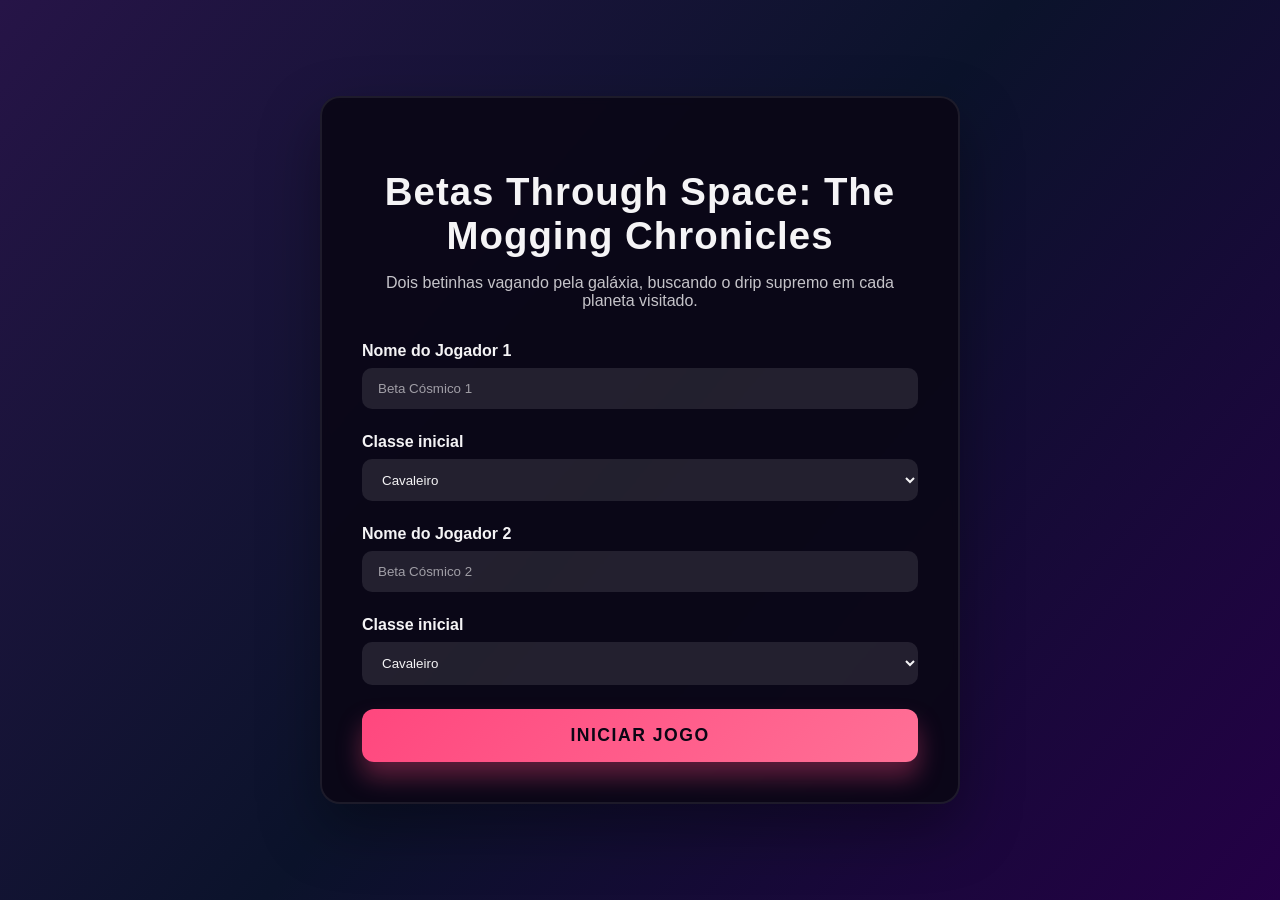
<file: index.html>
<!DOCTYPE html>
<html lang="pt-BR">
<head>
    <meta charset="UTF-8">
    <meta name="viewport" content="width=device-width, initial-scale=1.0">
    <title>Betas Through Space: The Mogging Chronicles</title>
    <link rel="stylesheet" href="css/main.css">
</head>
<body class="index-body">
    <main class="menu-container">
        <section class="menu-card">
            <h1>Betas Through Space: The Mogging Chronicles</h1>
            <p class="menu-intro">Dois betinhas vagando pela galáxia, buscando o drip supremo em cada planeta visitado.</p>
            <form id="setup-form" action="game.html" method="get" class="setup-form">
                <div class="field-group">
                    <label for="player1">Nome do Jogador 1</label>
                    <input id="player1" name="p1" type="text" required placeholder="Beta Cósmico 1">
                </div>
                <div class="field-group">
                    <label for="classe1">Classe inicial</label>
                    <select id="classe1" name="c1">
                        <option value="cavaleiro">Cavaleiro</option>
                        <option value="bandido">Bandido</option>
                        <option value="ciborgue">Ciborgue</option>
                    </select>
                </div>
                <div class="field-group">
                    <label for="player2">Nome do Jogador 2</label>
                    <input id="player2" name="p2" type="text" required placeholder="Beta Cósmico 2">
                </div>
                <div class="field-group">
                    <label for="classe2">Classe inicial</label>
                    <select id="classe2" name="c2">
                        <option value="cavaleiro">Cavaleiro</option>
                        <option value="bandido">Bandido</option>
                        <option value="ciborgue">Ciborgue</option>
                    </select>
                </div>
                <button type="submit" class="start-button">Iniciar Jogo</button>
            </form>
        </section>
    </main>
</body>
</html>
</file>
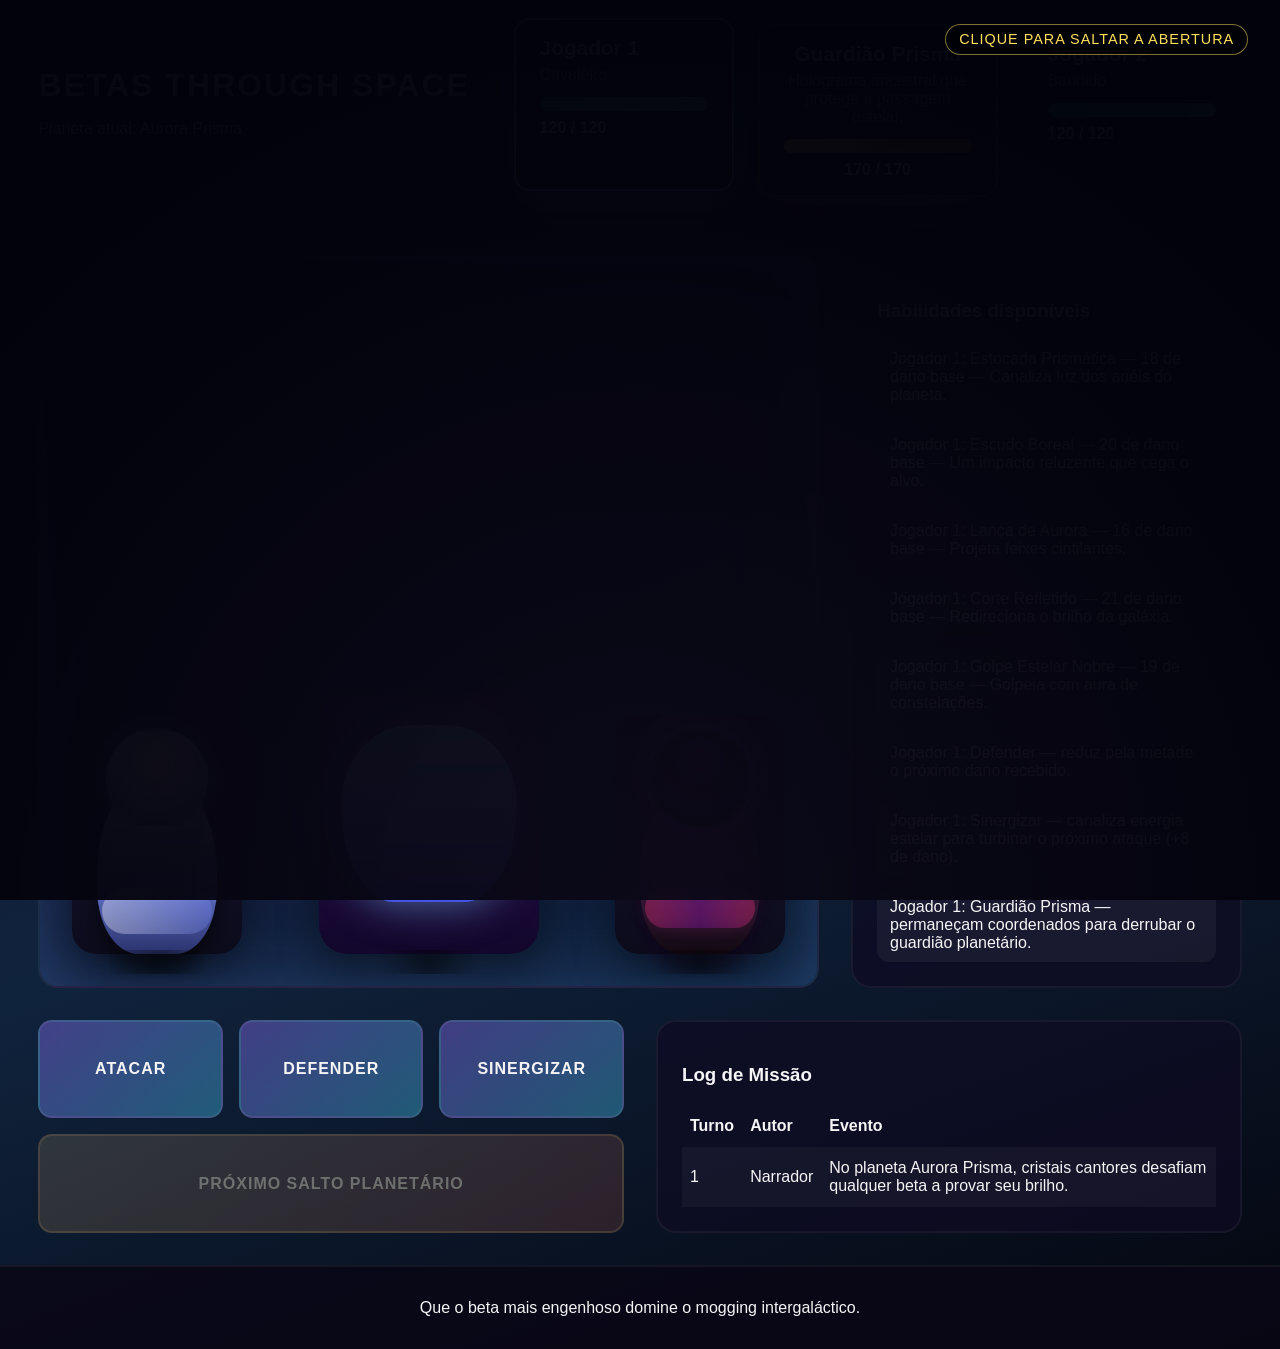
<file: game.html>
<!DOCTYPE html>
<html lang="pt-BR">
<head>
    <meta charset="UTF-8">
    <meta name="viewport" content="width=device-width, initial-scale=1.0">
    <title>Betas Through Space: Arena</title>
    <link rel="stylesheet" href="css/main.css">
    <link rel="stylesheet" href="css/eras.css">
</head>
<body class="planet planet-aurora">
    <div id="space-intro" class="space-intro">
        <div class="intro-skip">Clique para saltar a abertura</div>
        <div class="intro-crawl">
            <p class="episode">Episódio ∞</p>
            <h2>BETAS THROUGH SPACE</h2>
            <p>Em um canto remoto da galáxia, dois betinhas vagam sem drip e sem rumo.</p>
            <p>Depois de fugirem da Federação dos Chads, eles juraram se ajudar em cada planeta estranho que encontrarem.</p>
            <p>Mas a cada vitória surge uma tentação cósmica: só um pode reivindicar o título de Mogger Supremo.</p>
            <p>Rume com eles por nebulosas, sucatas espaciais e luas traiçoeiras, onde alianças frágeis serão testadas.</p>
            <p>No fim da jornada, amizade ou traição decidirá quem dominará o mogging universal.</p>
        </div>
    </div>
    <header class="hud">
        <div class="era-banner">
            <h1>Betas Through Space</h1>
            <p>Planeta atual: <span id="era-label">Aurora Prisma</span></p>
        </div>
        <div class="scoreboard">
            <article id="player-panel-1" class="player-panel">
                <h2 class="player-name" id="player-name-1">Jogador 1</h2>
                <p class="player-class" id="player-class-1">Classe</p>
                <div class="hp-bar"><div class="hp-fill" id="hp-fill-1"></div></div>
                <span class="hp-value" id="hp-value-1">120 / 120</span>
            </article>
            <article id="boss-panel" class="boss-panel hidden">
                <h2 id="boss-name">Guardião</h2>
                <p id="boss-desc">Sentinela planetária</p>
                <div class="hp-bar boss-bar"><div class="hp-fill" id="boss-hp-fill"></div></div>
                <span class="hp-value" id="boss-hp-value">0 / 0</span>
            </article>
            <article id="player-panel-2" class="player-panel">
                <h2 class="player-name" id="player-name-2">Jogador 2</h2>
                <p class="player-class" id="player-class-2">Classe</p>
                <div class="hp-bar"><div class="hp-fill" id="hp-fill-2"></div></div>
                <span class="hp-value" id="hp-value-2">120 / 120</span>
            </article>
        </div>
    </header>

    <main class="arena">
        <section class="fighters">
            <div id="fighter1" class="fighter sprite-left"></div>
            <div id="boss" class="boss-sprite"></div>
            <div id="fighter2" class="fighter sprite-right"></div>
            <div id="brutal" class="brutal-banner">BRUTAL!</div>
        </section>
        <aside class="abilities">
            <h3>Habilidades disponíveis</h3>
            <ul id="habilidades-list" class="habilidades-list"></ul>
        </aside>
        <section class="controls">
            <div class="buttons">
                <button data-action="atacar" class="action-button">Atacar</button>
                <button data-action="defender" class="action-button">Defender</button>
                <button data-action="sinergia" class="action-button">Sinergizar</button>
                <button id="next-phase" class="phase-button" disabled>Próximo salto planetário</button>
            </div>
            <div class="log">
                <h3>Log de Missão</h3>
                <table id="log-table" class="log-table">
                    <thead>
                        <tr>
                            <th>Turno</th>
                            <th>Autor</th>
                            <th>Evento</th>
                        </tr>
                    </thead>
                    <tbody></tbody>
                </table>
            </div>
        </section>
    </main>

    <footer class="footer-message">
        <p>Que o beta mais engenhoso domine o mogging intergaláctico.</p>
    </footer>

    <script type="module" src="js/eventos.js"></script>
</body>
</html>
</file>
<file: css/main.css>
:root {
    --bg-deep: #060914;
    --accent: #ff6584;
    --text-primary: #f5f4f6;
    --panel-bg: rgba(10, 13, 31, 0.85);
    --hp-green: #43d08a;
    --hp-red: #ff3860;
    --boss-gold: #f9d976;
}

* {
    box-sizing: border-box;
}

body {
    margin: 0;
    font-family: 'Trebuchet MS', 'Segoe UI', sans-serif;
    background: radial-gradient(circle at top, #1b1232, #090510 55%);
    color: var(--text-primary);
    min-height: 100vh;
    display: flex;
    flex-direction: column;
    position: relative;
}

.index-body {
    background: linear-gradient(130deg, #261447, #0b132b 50%, #240046);
    justify-content: center;
    align-items: center;
}

.menu-container {
    width: 100%;
    display: flex;
    justify-content: center;
    padding: 2rem;
}

.menu-card {
    background: rgba(10, 7, 22, 0.9);
    border-radius: 20px;
    padding: 2.5rem;
    max-width: 640px;
    width: 100%;
    text-align: center;
    box-shadow: 0 25px 60px rgba(0, 0, 0, 0.35);
    border: 2px solid rgba(255, 255, 255, 0.08);
    backdrop-filter: blur(4px);
}

.menu-card h1 {
    font-size: 2.4rem;
    margin-bottom: 1rem;
    letter-spacing: 1px;
}

.menu-intro {
    margin-bottom: 2rem;
    color: rgba(245, 244, 246, 0.8);
}

.setup-form {
    display: grid;
    gap: 1.5rem;
}

.field-group {
    display: grid;
    gap: 0.5rem;
    text-align: left;
}

.field-group label {
    font-weight: bold;
}

.field-group input,
.field-group select {
    padding: 0.8rem 1rem;
    border-radius: 10px;
    border: none;
    background: rgba(255, 255, 255, 0.1);
    color: var(--text-primary);
}

.field-group input::placeholder {
    color: rgba(245, 244, 246, 0.6);
}

.start-button {
    padding: 1rem;
    border-radius: 12px;
    border: none;
    font-size: 1.1rem;
    cursor: pointer;
    background: linear-gradient(135deg, #ff477e, #ff7096);
    color: #0b0614;
    font-weight: bold;
    text-transform: uppercase;
    letter-spacing: 1.5px;
    box-shadow: 0 15px 25px rgba(255, 71, 126, 0.35);
    transition: transform 0.2s ease, box-shadow 0.2s ease;
}

.start-button:hover {
    transform: translateY(-3px);
    box-shadow: 0 18px 30px rgba(255, 112, 150, 0.35);
}

.hud {
    display: flex;
    justify-content: space-between;
    align-items: center;
    padding: 1.5rem 3vw;
    background: rgba(10, 7, 22, 0.8);
    border-bottom: 2px solid rgba(255, 255, 255, 0.05);
}

.era-banner h1 {
    margin: 0 0 0.3rem 0;
    text-transform: uppercase;
    letter-spacing: 2px;
}

.scoreboard {
    display: flex;
    gap: 1.5rem;
    align-items: stretch;
}

.player-panel,
.boss-panel {
    background: var(--panel-bg);
    border-radius: 16px;
    padding: 1rem 1.5rem;
    width: 220px;
    position: relative;
    border: 2px solid transparent;
    transition: border-color 0.3s ease, transform 0.3s ease, box-shadow 0.3s ease;
}

.boss-panel {
    width: 240px;
    text-align: center;
    border-color: rgba(249, 217, 118, 0.4);
    box-shadow: 0 18px 40px rgba(249, 217, 118, 0.2);
}

.player-panel.active-turn {
    border-color: var(--accent);
    transform: translateY(-6px);
    box-shadow: 0 12px 25px rgba(255, 101, 132, 0.4);
}

.player-panel.defending {
    border-color: #58d5ff;
    box-shadow: 0 12px 30px rgba(88, 213, 255, 0.4);
}

.player-panel h2,
.boss-panel h2 {
    margin: 0;
    font-size: 1.3rem;
}

.player-class,
#boss-desc {
    margin: 0.4rem 0 0.8rem;
    color: rgba(245, 244, 246, 0.7);
}

.hp-bar {
    width: 100%;
    height: 14px;
    background: rgba(255, 255, 255, 0.15);
    border-radius: 999px;
    overflow: hidden;
}

.hp-fill {
    height: 100%;
    background: linear-gradient(90deg, var(--hp-green), #8be78b);
    width: 100%;
    transition: width 0.4s ease;
}

.hp-fill.low {
    background: linear-gradient(90deg, var(--hp-red), #ff8a80);
}

.boss-bar .hp-fill {
    background: linear-gradient(90deg, #ffd36b, #ff8a3d);
}

.hp-value {
    display: inline-block;
    margin-top: 0.5rem;
    font-weight: bold;
}

.hidden {
    display: none !important;
}

.arena {
    flex: 1;
    display: grid;
    grid-template-columns: 2fr 1fr;
    gap: 2rem;
    padding: 2rem 3vw;
}

.fighters {
    position: relative;
    background: rgba(15, 10, 35, 0.65);
    border-radius: 20px;
    border: 2px solid rgba(255, 255, 255, 0.05);
    display: flex;
    align-items: flex-end;
    justify-content: space-between;
    padding: 2rem;
    overflow: hidden;
}

.fighter,
.boss-sprite {
    position: relative;
    display: flex;
    align-items: flex-end;
    justify-content: center;
    box-shadow: 0 18px 40px rgba(0, 0, 0, 0.35);
    border-radius: 24px;
    background: linear-gradient(180deg, rgba(28, 22, 54, 0.7) 0%, rgba(12, 9, 24, 0.9) 100%);
}

.fighter {
    width: 170px;
    height: 240px;
    overflow: visible;
    transition: filter 0.3s ease;
}

.fighter::before {
    content: '';
    position: absolute;
    inset: -15%;
    border-radius: 24px;
    opacity: 0;
    pointer-events: none;
}

.fighter::after,
.boss-sprite::after {
    content: '';
    position: absolute;
    left: 50%;
    bottom: -20px;
    transform: translateX(-50%);
    width: 140px;
    height: 24px;
    background: radial-gradient(circle, rgba(0, 0, 0, 0.45), transparent 70%);
}

.sprite-left {
    animation: idle-left 3s ease-in-out infinite;
}

.sprite-right {
    animation: idle-right 3s ease-in-out infinite;
}

@keyframes idle-left {
    0%, 100% { transform: translateY(0); }
    50% { transform: translateY(-10px); }
}

@keyframes idle-right {
    0%, 100% { transform: translateY(0); }
    50% { transform: translateY(-12px); }
}

.sprite-avatar {
    width: 120px;
    height: 180px;
    position: relative;
    border-radius: 55% 55% 38% 38% / 60% 60% 40% 40%;
    background: linear-gradient(180deg, #6a63ff 0%, #2f2a71 65%, #14102c 100%);
    box-shadow: 0 14px 24px rgba(0, 0, 0, 0.55);
    overflow: visible;
}

.sprite-avatar::before,
.sprite-avatar::after {
    content: '';
    position: absolute;
    left: 50%;
    transform: translateX(-50%);
}

.sprite-avatar::before {
    top: -46px;
    width: 94px;
    height: 94px;
    border-radius: 50%;
    background: radial-gradient(circle at 40% 35%, #fefefe 0%, #9ea8ff 50%, #303d8f 100%);
    box-shadow: 0 0 18px rgba(138, 153, 255, 0.6);
}

.sprite-avatar::after {
    bottom: 18px;
    width: 110px;
    height: 38px;
    border-radius: 20px;
    background: linear-gradient(90deg, rgba(255, 255, 255, 0.18), rgba(150, 150, 255, 0.05));
}

.fighter[data-classe='cavaleiro'] .sprite-avatar {
    background: linear-gradient(180deg, #d9defa 0%, #6576d0 60%, #2a326c 100%);
}

.fighter[data-classe='cavaleiro'] .sprite-avatar::before {
    background: radial-gradient(circle at 50% 30%, #fdfdfd 0%, #b5c4ff 55%, #3d4a9b 100%);
    box-shadow: 0 0 20px rgba(173, 189, 255, 0.65);
}

.fighter[data-classe='cavaleiro'] .sprite-avatar::after {
    background: linear-gradient(90deg, rgba(255, 255, 255, 0.35), rgba(123, 142, 255, 0.25));
    height: 46px;
    bottom: 20px;
    border-radius: 26px;
}

.fighter[data-classe='bandido'] .sprite-avatar {
    background: linear-gradient(180deg, #1e1024 0%, #3c1e4a 45%, #120912 100%);
    box-shadow: 0 14px 24px rgba(17, 0, 25, 0.55);
}

.fighter[data-classe='bandido'] .sprite-avatar::before {
    background: radial-gradient(circle at 50% 30%, #3d0f4a 0%, #19051f 55%, #0a040d 100%);
    box-shadow: 0 0 22px rgba(200, 70, 255, 0.55);
}

.fighter[data-classe='bandido'] .sprite-avatar::after {
    background: linear-gradient(90deg, rgba(255, 52, 131, 0.3), rgba(114, 20, 160, 0.4), rgba(255, 52, 131, 0.3));
    height: 40px;
    bottom: 26px;
    filter: drop-shadow(0 0 8px rgba(255, 52, 131, 0.4));
}

.fighter[data-classe='bandido'] .sprite-avatar::after {
    border-radius: 30px;
}

.fighter[data-classe='ciborgue'] .sprite-avatar {
    background: linear-gradient(180deg, #44c7ff 0%, #1b7bd5 50%, #072349 100%);
    box-shadow: 0 14px 24px rgba(4, 75, 130, 0.5);
}

.fighter[data-classe='ciborgue'] .sprite-avatar::before {
    background: radial-gradient(circle at 50% 40%, #e1fbff 0%, #6ad1ff 45%, #0a315c 100%);
    box-shadow: 0 0 22px rgba(111, 226, 255, 0.6);
}

.fighter[data-classe='ciborgue'] .sprite-avatar::after {
    background: linear-gradient(90deg, rgba(111, 226, 255, 0.5), rgba(28, 158, 255, 0.3), rgba(111, 226, 255, 0.5));
    height: 42px;
    bottom: 22px;
    border-radius: 22px;
}

.sprite-avatar::before,
.sprite-avatar::after {
    transition: background 0.4s ease, box-shadow 0.4s ease;
}

.sprite-avatar::before {
    border: 4px solid rgba(255, 255, 255, 0.12);
}

.sprite-avatar.sync-ready {
    box-shadow: 0 0 28px rgba(82, 244, 255, 0.6), 0 0 12px rgba(82, 244, 255, 0.45);
}

.sprite-avatar.sync-charge {
    animation: sync-charge 0.7s ease;
}

@keyframes sync-charge {
    0% { transform: translateX(-50%) scale(1); }
    50% { transform: translateX(-50%) scale(1.08); }
    100% { transform: translateX(-50%) scale(1); }
}

.fighter.attack-animate {
    animation: attack-burst 0.4s ease forwards;
}

@keyframes attack-burst {
    0% { transform: translateY(0) scale(1); }
    40% { transform: translateY(-30px) scale(1.05); }
    100% { transform: translateY(0) scale(1); }
}

.fighter.attack-slash::before {
    background: linear-gradient(120deg, rgba(255, 255, 255, 0.8), rgba(255, 102, 128, 0.6));
    animation: slash-sweep 0.45s ease forwards;
}

.fighter.attack-impact::before {
    background: radial-gradient(circle, rgba(255, 196, 86, 0.9), rgba(255, 117, 92, 0));
    animation: impact-burst 0.4s ease forwards;
}

.fighter.attack-tech::before {
    background: conic-gradient(from 0deg, rgba(72, 225, 255, 0.85), rgba(97, 69, 255, 0.7), rgba(72, 225, 255, 0.85));
    animation: tech-spike 0.5s ease forwards;
}

.fighter.attack-shadow::before {
    background: radial-gradient(circle at 30% 30%, rgba(0, 0, 0, 0.7), rgba(129, 87, 255, 0.65), transparent 65%);
    animation: shadow-veil 0.5s ease forwards;
}

@keyframes slash-sweep {
    0% { opacity: 0; transform: translateX(-80%) rotate(-12deg); }
    40% { opacity: 0.9; }
    100% { opacity: 0; transform: translateX(40%) rotate(8deg); }
}

@keyframes impact-burst {
    0% { opacity: 0.9; transform: scale(0.5); }
    70% { opacity: 0.5; transform: scale(1.2); }
    100% { opacity: 0; transform: scale(1.45); }
}

@keyframes tech-spike {
    0% { opacity: 0.9; transform: rotate(0deg) scale(0.6); }
    60% { opacity: 0.7; transform: rotate(40deg) scale(1.1); }
    100% { opacity: 0; transform: rotate(90deg) scale(1.4); }
}

@keyframes shadow-veil {
    0% { opacity: 0.8; transform: scale(0.7); }
    60% { opacity: 0.5; transform: scale(1.05); }
    100% { opacity: 0; transform: scale(1.4); }
}

.fighter.damage-flash {
    animation: damage-flash 0.45s ease;
}

@keyframes damage-flash {
    0% { filter: brightness(1); }
    30% { filter: brightness(1.6); }
    100% { filter: brightness(1); }
}

.fighter.hit-impact {
    animation: hit-shake 0.35s ease;
}

@keyframes hit-shake {
    0%, 100% { transform: translateX(0); }
    25% { transform: translateX(-10px); }
    50% { transform: translateX(8px); }
    75% { transform: translateX(-6px); }
}

.fighter.hit-slash {
    animation: hit-slice 0.35s ease;
}

@keyframes hit-slice {
    0% { transform: skewX(0deg); }
    30% { transform: skewX(-10deg); }
    60% { transform: skewX(6deg); }
    100% { transform: skewX(0deg); }
}

.fighter.hit-tech {
    box-shadow: 0 0 25px rgba(101, 240, 255, 0.6), inset 0 0 12px rgba(86, 203, 255, 0.4);
}

.fighter.hit-shadow {
    animation: shadow-ripple 0.45s ease;
}

@keyframes shadow-ripple {
    0% { filter: drop-shadow(0 0 0 rgba(80, 0, 160, 0.6)); }
    50% { filter: drop-shadow(0 0 12px rgba(130, 90, 255, 0.9)); }
    100% { filter: drop-shadow(0 0 0 rgba(80, 0, 160, 0.0)); }
}

.fighter.guard-stance {
    animation: guard-pulse 0.8s ease;
    box-shadow: 0 0 18px rgba(88, 213, 255, 0.5);
}

@keyframes guard-pulse {
    0%, 100% { transform: translateY(0); }
    50% { transform: translateY(-8px); }
}

.boss-sprite.boss-attack {
    animation: boss-attack 0.5s ease;
}

@keyframes boss-attack {
    0% { transform: translateY(0) scale(1); }
    40% { transform: translateY(-18px) scale(1.05); }
    100% { transform: translateY(0) scale(1); }
}

.boss-sprite.boss-hit {
    animation: boss-hit 0.45s ease;
}

@keyframes boss-hit {
    0% { filter: brightness(1); }
    30% { filter: brightness(1.4); }
    100% { filter: brightness(1); }
}

.boss-sprite.hit-impact {
    animation: hit-shake 0.35s ease;
}

.boss-sprite.hit-slash {
    animation: hit-slice 0.35s ease;
}

.boss-sprite.hit-tech {
    box-shadow: 0 0 35px rgba(101, 240, 255, 0.5), inset 0 0 18px rgba(86, 203, 255, 0.35);
}

.boss-sprite.hit-shadow {
    animation: boss-shadow 0.45s ease;
}

@keyframes boss-shadow {
    0% { filter: drop-shadow(0 0 0 rgba(110, 60, 200, 0.6)); }
    50% { filter: drop-shadow(0 0 18px rgba(170, 120, 255, 0.9)); }
    100% { filter: drop-shadow(0 0 0 rgba(110, 60, 200, 0)); }
}

.boss-sprite {
    width: 220px;
    height: 260px;
    border-radius: 28px;
    overflow: visible;
    background: linear-gradient(180deg, rgba(60, 18, 96, 0.8) 0%, rgba(18, 5, 42, 0.95) 100%);
}

.boss-sprite::before {
    content: '';
    position: absolute;
    inset: 12% 10% 20% 10%;
    border-radius: 40% 40% 30% 30% / 45% 45% 55% 55%;
    background: linear-gradient(180deg, rgba(255, 208, 109, 0.9), rgba(255, 108, 94, 0.75));
    box-shadow: 0 0 40px rgba(255, 180, 120, 0.4);
}

.boss-sprite[data-boss='aurora']::before {
    background: linear-gradient(180deg, rgba(149, 226, 255, 0.95), rgba(75, 95, 255, 0.85));
    box-shadow: 0 0 40px rgba(120, 189, 255, 0.55);
}

.boss-sprite[data-boss='sucata']::before {
    background: linear-gradient(180deg, rgba(255, 197, 109, 0.95), rgba(155, 96, 41, 0.9));
    box-shadow: 0 0 40px rgba(255, 172, 78, 0.55);
}

.boss-sprite[data-boss='lua']::before {
    background: linear-gradient(180deg, rgba(255, 125, 179, 0.95), rgba(122, 64, 255, 0.9));
    box-shadow: 0 0 40px rgba(255, 134, 214, 0.55);
}

.brutal-banner {
    position: absolute;
    top: 40%;
    left: 50%;
    transform: translate(-50%, -50%) scale(0.5);
    font-size: 4rem;
    letter-spacing: 12px;
    font-weight: 900;
    color: #ff3860;
    text-shadow: 0 0 20px rgba(255, 56, 96, 0.8);
    opacity: 0;
    transition: opacity 0.4s ease, transform 0.4s ease;
    pointer-events: none;
    text-align: center;
    padding: 0 1rem;
}

.brutal-banner.visible {
    opacity: 1;
    transform: translate(-50%, -50%) scale(1);
}

.abilities {
    background: rgba(15, 10, 35, 0.7);
    border-radius: 20px;
    padding: 1.5rem;
    border: 2px solid rgba(255, 255, 255, 0.05);
}

.habilidades-list {
    list-style: none;
    padding: 0;
    margin: 1rem 0 0;
    display: grid;
    gap: 0.8rem;
}

.habilidades-list li {
    background: rgba(255, 255, 255, 0.05);
    padding: 0.6rem 0.8rem;
    border-radius: 12px;
}

.controls {
    grid-column: 1 / -1;
    display: grid;
    grid-template-columns: 1fr 1fr;
    gap: 2rem;
}

.buttons {
    display: flex;
    gap: 1rem;
    flex-wrap: wrap;
}

.action-button,
.phase-button {
    flex: 1 1 160px;
    padding: 1rem 1.2rem;
    border-radius: 14px;
    border: none;
    font-size: 1rem;
    cursor: pointer;
    text-transform: uppercase;
    letter-spacing: 1px;
    font-weight: bold;
    color: var(--text-primary);
    border: 2px solid rgba(255, 255, 255, 0.07);
    transition: transform 0.2s ease, box-shadow 0.2s ease, border-color 0.2s ease, background 0.2s ease;
}

.action-button {
    background: linear-gradient(140deg, rgba(255, 255, 255, 0.12), rgba(255, 255, 255, 0.05));
}

.phase-button {
    background: linear-gradient(140deg, rgba(255, 208, 109, 0.35), rgba(255, 122, 92, 0.35));
    border-color: rgba(255, 200, 120, 0.4);
    color: #fff4d5;
}

.action-button:hover:not(:disabled),
.phase-button:hover:not(:disabled) {
    transform: translateY(-4px);
    box-shadow: 0 16px 30px rgba(0, 0, 0, 0.45);
    border-color: var(--accent);
}

.action-button:disabled,
.phase-button:disabled {
    opacity: 0.4;
    cursor: not-allowed;
}

.log {
    background: rgba(15, 10, 35, 0.7);
    border-radius: 20px;
    padding: 1.5rem;
    border: 2px solid rgba(255, 255, 255, 0.05);
    overflow: hidden;
}

.log-table {
    width: 100%;
    border-collapse: collapse;
}

.log-table th,
.log-table td {
    padding: 0.75rem 0.5rem;
    text-align: left;
}

.log-table tbody tr:nth-child(odd) {
    background: rgba(255, 255, 255, 0.04);
}

.footer-message {
    text-align: center;
    padding: 1rem 0;
    background: rgba(10, 7, 22, 0.85);
    border-top: 2px solid rgba(255, 255, 255, 0.05);
}

@media (max-width: 1200px) {
    .scoreboard {
        gap: 1rem;
    }

    .player-panel,
    .boss-panel {
        width: 200px;
    }
}

@media (max-width: 1024px) {
    .arena {
        grid-template-columns: 1fr;
    }

    .controls {
        grid-template-columns: 1fr;
    }

    .scoreboard {
        width: 100%;
        justify-content: space-between;
    }
}

@media (max-width: 720px) {
    .hud {
        flex-direction: column;
        gap: 1.5rem;
    }

    .scoreboard {
        flex-direction: column;
        align-items: center;
    }

    .player-panel,
    .boss-panel {
        width: 100%;
    }

    .buttons {
        flex-direction: column;
    }
}

.space-intro {
    position: fixed;
    inset: 0;
    background: radial-gradient(circle at bottom, rgba(12, 9, 24, 0.96) 0%, rgba(1, 2, 10, 0.98) 80%);
    color: #ffe05d;
    display: flex;
    flex-direction: column;
    justify-content: flex-end;
    align-items: center;
    padding: 3rem 1.5rem 4rem;
    z-index: 999;
    overflow: hidden;
    transition: opacity 0.6s ease;
}

.space-intro.hidden {
    opacity: 0;
    pointer-events: none;
}

.intro-skip {
    position: absolute;
    top: 1.5rem;
    right: 2rem;
    font-size: 0.9rem;
    letter-spacing: 1px;
    text-transform: uppercase;
    background: rgba(0, 0, 0, 0.35);
    padding: 0.4rem 0.8rem;
    border-radius: 999px;
    border: 1px solid rgba(255, 224, 93, 0.5);
}

.intro-crawl {
    width: min(680px, 90%);
    text-align: justify;
    font-size: 1.2rem;
    line-height: 1.8;
    transform-origin: 50% 100%;
    animation: crawl 40s linear forwards;
}

.intro-crawl h2 {
    text-align: center;
    margin: 0 0 1.5rem;
    letter-spacing: 4px;
}

.intro-crawl p {
    margin: 1rem 0;
}

.intro-crawl .episode {
    text-align: center;
    font-weight: bold;
    letter-spacing: 6px;
    text-transform: uppercase;
    margin-bottom: 1rem;
}

@keyframes crawl {
    0% { transform: perspective(450px) rotateX(15deg) translateY(60%); opacity: 1; }
    100% { transform: perspective(450px) rotateX(25deg) translateY(-200%); opacity: 0; }
}
</file>
<file: css/eras.css>
body.planet-aurora {
    background-image: linear-gradient(160deg, #1b0f29, #10233d 55%, #04060f);
}

body.planet-aurora .fighters {
    background: linear-gradient(160deg, rgba(32, 18, 56, 0.75), rgba(14, 36, 64, 0.75));
    box-shadow: inset 0 0 80px rgba(98, 164, 255, 0.25);
}

body.planet-aurora .action-button {
    background: linear-gradient(140deg, rgba(144, 112, 255, 0.4), rgba(70, 212, 255, 0.35));
}

body.planet-aurora .player-panel.active-turn {
    border-color: #7cc9ff;
    box-shadow: 0 18px 40px rgba(124, 201, 255, 0.35);
}

body.planet-sucata {
    background-image: linear-gradient(160deg, #24160b, #2b2020 55%, #0c0704);
}

body.planet-sucata .fighters {
    background: linear-gradient(160deg, rgba(64, 36, 19, 0.8), rgba(26, 21, 17, 0.8));
    box-shadow: inset 0 0 80px rgba(255, 169, 76, 0.2);
}

body.planet-sucata .action-button {
    background: linear-gradient(140deg, rgba(255, 190, 111, 0.35), rgba(140, 83, 44, 0.45));
}

body.planet-sucata .player-panel.active-turn {
    border-color: #ffb663;
    box-shadow: 0 18px 40px rgba(255, 182, 99, 0.35);
}

body.planet-lua {
    background-image: radial-gradient(circle at top, #150a24, #04060f 70%);
}

body.planet-lua .fighters {
    background: linear-gradient(170deg, rgba(44, 16, 53, 0.75), rgba(9, 8, 31, 0.9));
    box-shadow: inset 0 0 90px rgba(255, 120, 214, 0.25);
}

body.planet-lua .action-button {
    background: linear-gradient(150deg, rgba(255, 120, 214, 0.4), rgba(120, 92, 255, 0.35));
}

body.planet-lua .brutal-banner {
    color: #ff8bd9;
    text-shadow: 0 0 20px rgba(255, 139, 217, 0.7);
}
</file>
